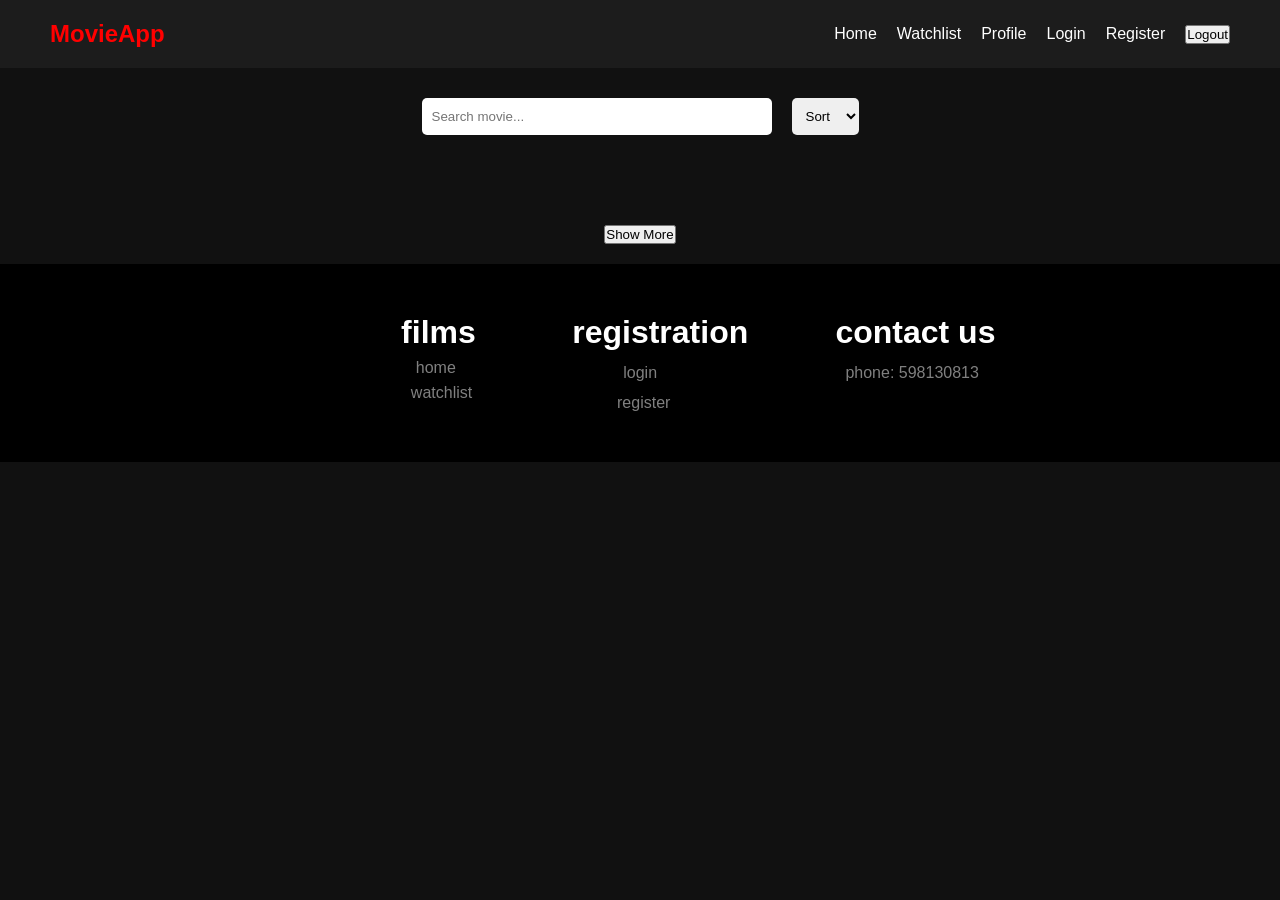
<file: html/index.html>
<!doctype html>
<html lang="en">
  <head>
    <meta charset="UTF-8" />
    <meta name="viewport" content="width=device-width, initial-scale=1.0" />
    <title>Movie App</title>
    <link rel="stylesheet" href="../css/style.css" />
  </head>
  <body>
    <nav>
      <h1>MovieApp</h1>
      <ul>
        <li><a href="index.html">Home</a></li>
        <li><a href="watchlist.html">Watchlist</a></li>
        <li><a href="profile.html">Profile</a></li>
        <li><a href="login.html">Login</a></li>
        <li><a href="register.html">Register</a></li>
        <li><button id="logoutBtn">Logout</button></li>
      </ul>
    </nav>
    <header>
      <input type="text" id="search" placeholder="Search movie..." />
      <select id="sort">
        <option value="default">Sort</option>
        <option value="year">Year</option>
      </select>
    </header>

    <main id="movies"></main>

    <div id="btnContainer" style="text-align: center; margin: 20px;">
        <button id="toggleBtn">Show More</button>
    </div>

    <footer id="footer">
      <h1 id="h1">films</h1> <br>
      <a href="./index.html" id="a1">home</a> <br>
      <a href="./watchlist.html" id="a2">watchlist</a>
      <h1 id="h2">registration</h1> <br>
      <a href="./login.html" id="a3">login</a> <br>
      <a href="./register.html" id="a4">register</a>
      <h1 id="h3">contact us</h1> <br>
      <p id="p1">phone: 598130813</p>
    </footer>

    <script src="../js/home.js"></script>
  </body>
</html>
</file>
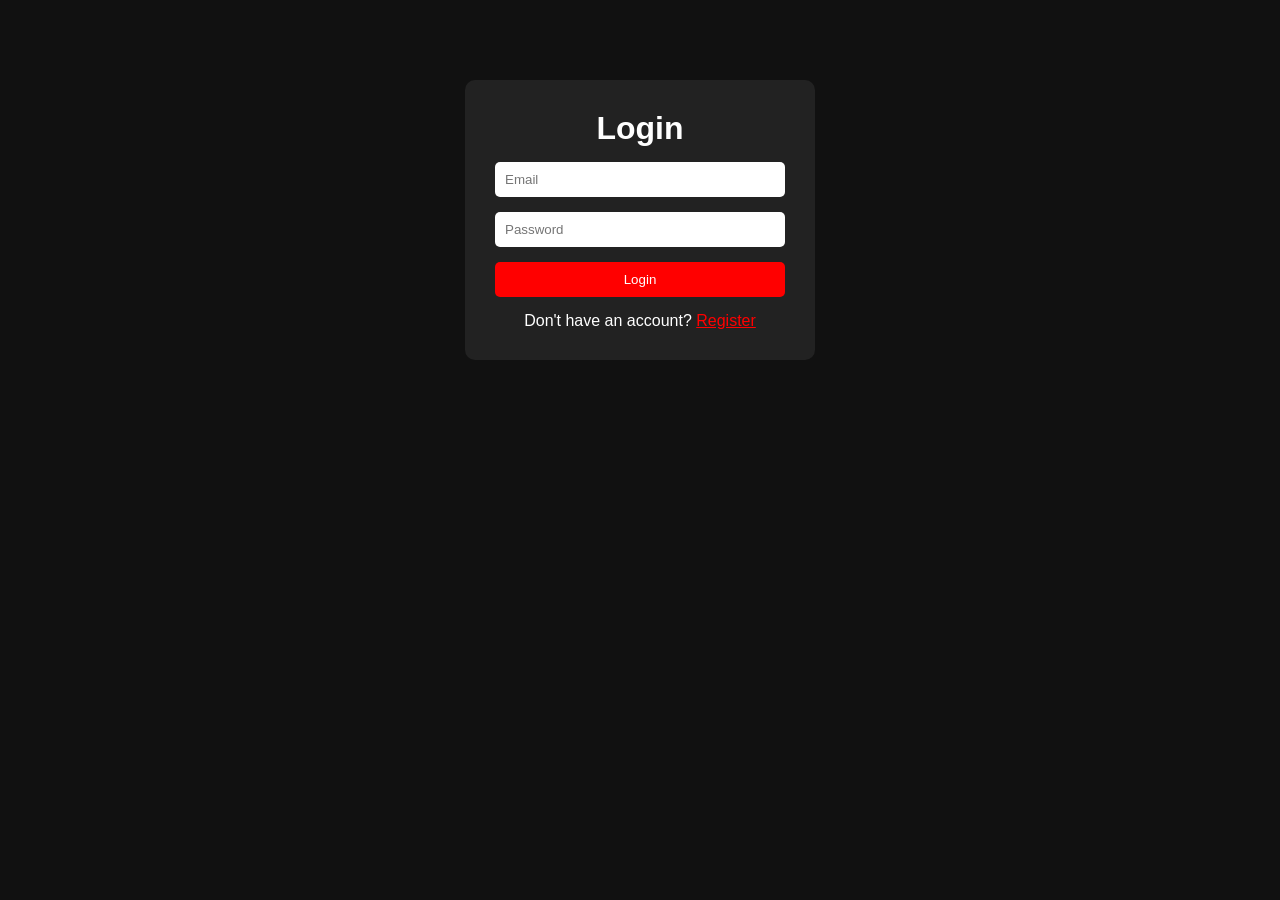
<file: html/login.html>
<!DOCTYPE html>
<html lang="en">
<head>
    <meta charset="UTF-8">
    <meta name="viewport" content="width=device-width, initial-scale=1.0">
    <title>Login</title>
    <link rel="stylesheet" href="../css/style.css">
</head>
<body>

    <div class="form">
        <h1>Login</h1>
        <input
            type="email"
            id="email"
            placeholder="Email"
        >
        <input
            type="password"
            id="password"
            placeholder="Password"
        >
        <button id="loginBtn">
            Login
        </button>
        <p>
            Don't have an account?
            <a href="register.html">Register</a>
        </p>
    </div>
    <script src="../js/login.js"></script>
</body>
</html>
</file>
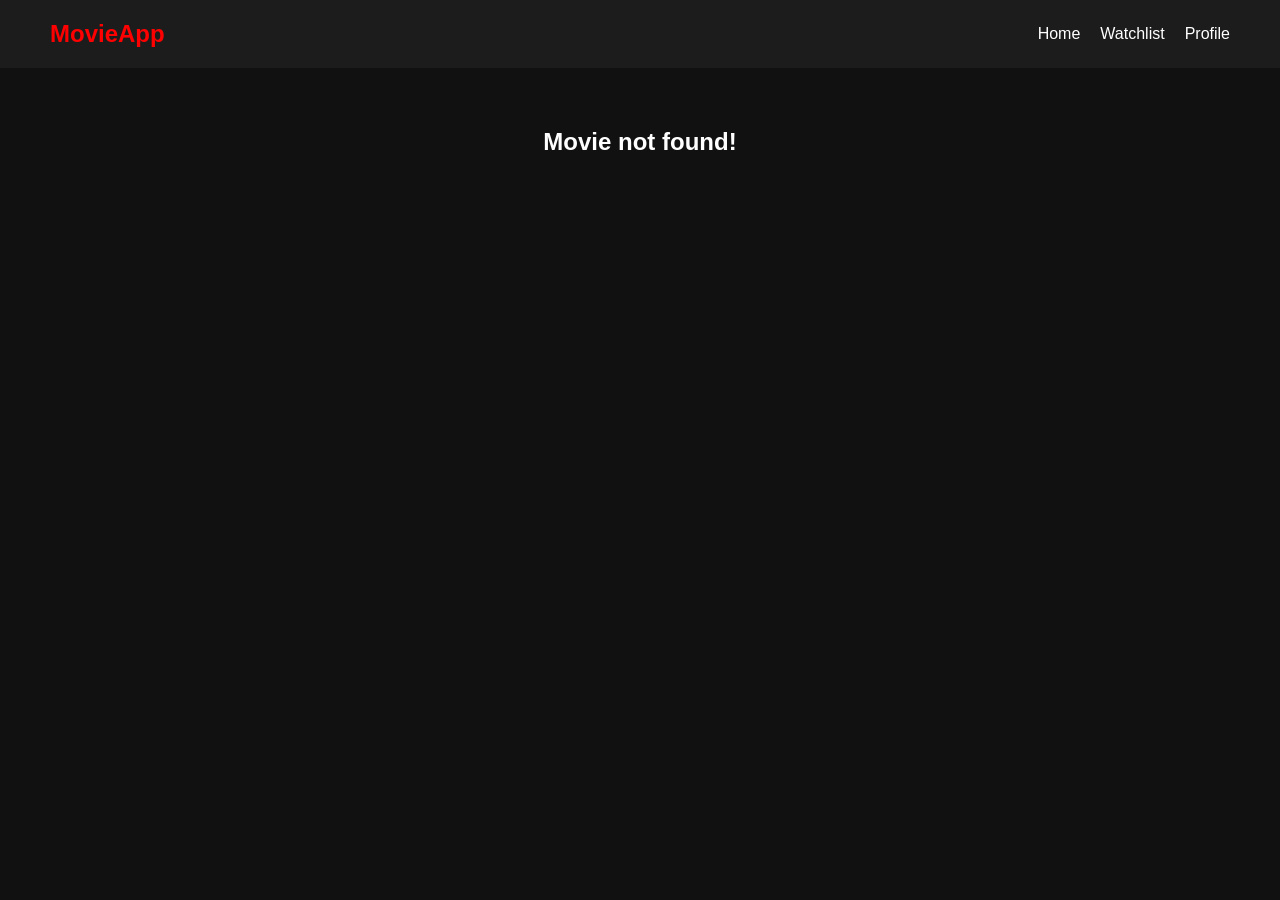
<file: html/movie-details.html>
<!DOCTYPE html>
<html lang="en">
<head>
    <meta charset="UTF-8">
    <meta name="viewport" content="width=device-width, initial-scale=1.0">
    <title>Movie Details</title>
    <link rel="stylesheet" href="../css/style.css" />
</head>
<body>
    <nav>
        <h1>MovieApp</h1>
        <ul>
            <li><a href="index.html">Home</a></li>
            <li><a href="watchlist.html">Watchlist</a></li>
            <li><a href="profile.html">Profile</a></li>
        </ul>
    </nav>

    <main id="movie-details-container" style="max-width: 800px; margin: 40px auto; padding: 20px; text-align: center;">
        <p>Loading movie details...</p>
    </main>

    <script src="../js/details.js"></script>
</body>
</html>
</file>
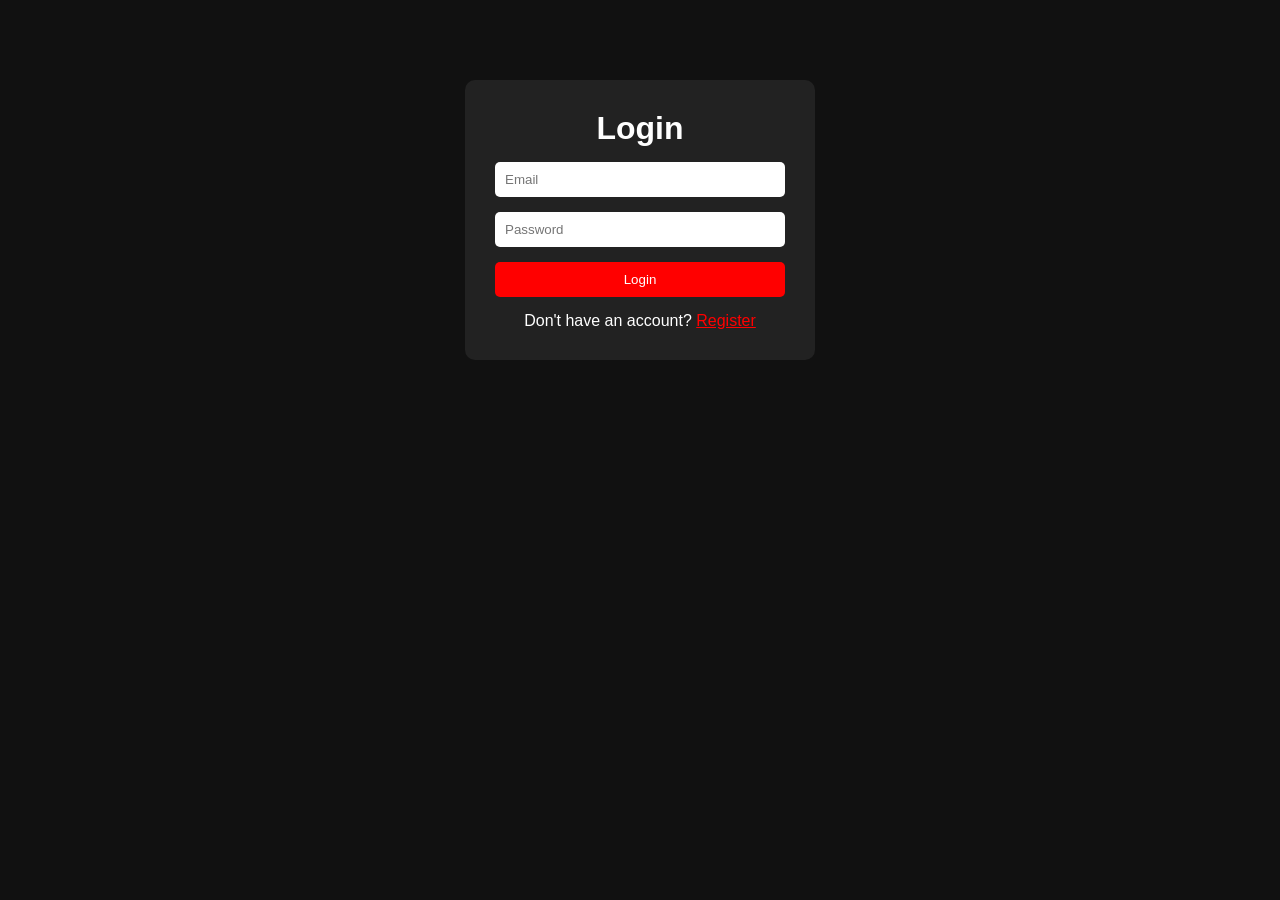
<file: html/profile.html>
<!DOCTYPE html>
<html lang="en">
<head>
    <meta charset="UTF-8">
    <meta name="viewport" content="width=device-width, initial-scale=1.0">
    <title>Profile</title>
    <link rel="stylesheet" href="../css/style.css">
</head>
<body>

    <nav>
        <h1>MovieApp</h1>

        <ul>
            <li><a href="index.html">Home</a></li>
            <li><a href="watchlist.html">Watchlist</a></li>
            <li><a href="profile.html">Profile</a></li>
        </ul>
    </nav>

    <div class="profile">

        <img
            id="profileImage"
            src="https://via.placeholder.com/150"
            alt="Profile"
        >

        <h2 id="username"></h2>

        <p id="email"></p>

        <input
            type="file"
            id="imageInput"
            accept="image/*"
        >

        <button id="saveImage">
            Save Photo
        </button>

        <button id="logoutBtn">
            Logout
        </button>

    </div>
    <script src="../js/profile.js"></script>
</body>
</html>
</file>
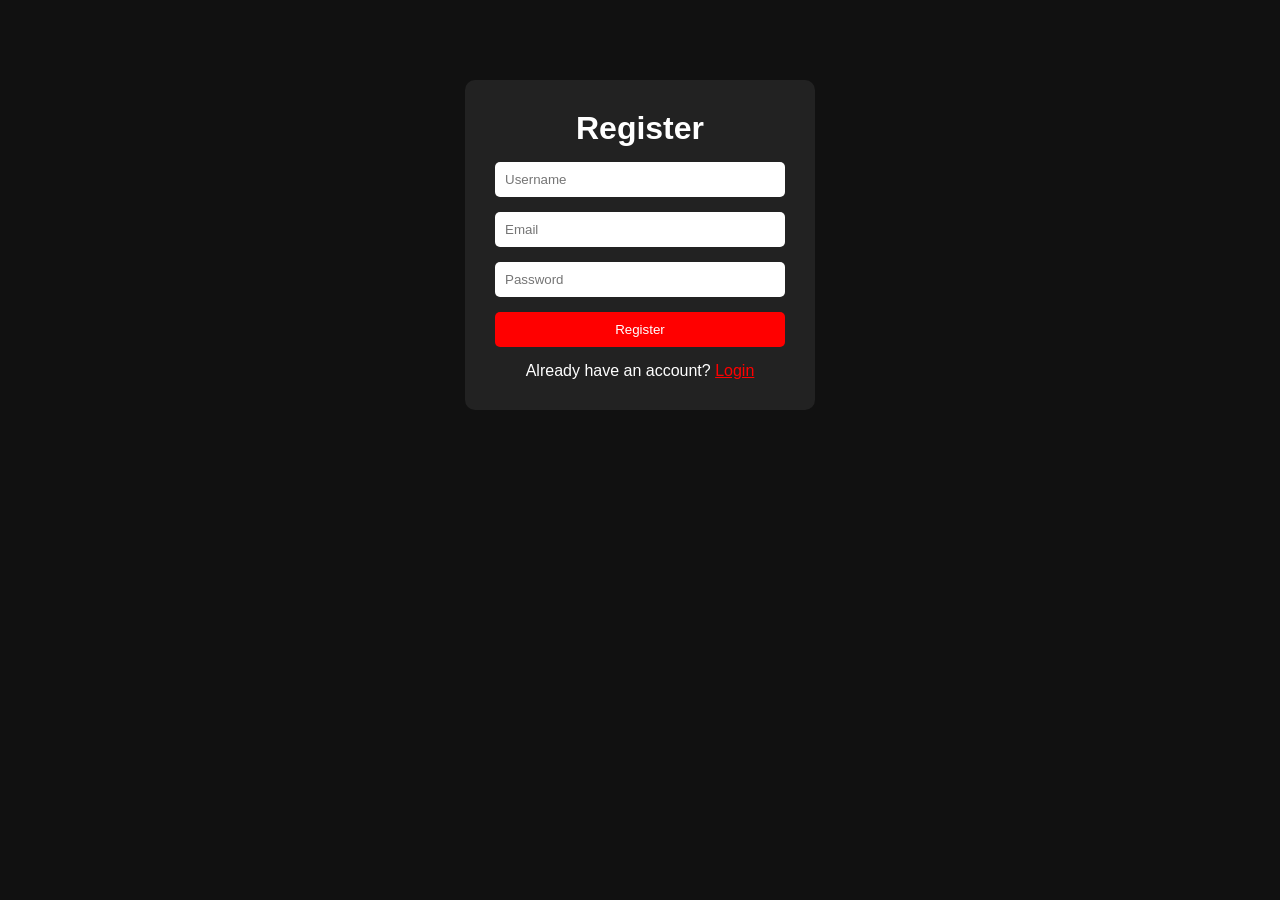
<file: html/register.html>
<!DOCTYPE html>
<html lang="en">
<head>
    <meta charset="UTF-8">
    <meta name="viewport" content="width=device-width, initial-scale=1.0">
    <title>Register</title>
    <link rel="stylesheet" href="../css/style.css">
</head>
<body>

    <div class="form">
        <h1>Register</h1>
        <input
            type="text"
            id="username"
            placeholder="Username"
        >
        <input
            type="email"
            id="email"
            placeholder="Email"
        >
        <input
            type="password"
            id="password"
            placeholder="Password"
        >
        <button id="registerBtn">
            Register
        </button>
        <p>
            Already have an account?
            <a href="login.html">Login</a>
        </p>
    </div>
    <script src="../js/register.js"></script>
</body>
</html>
</file>
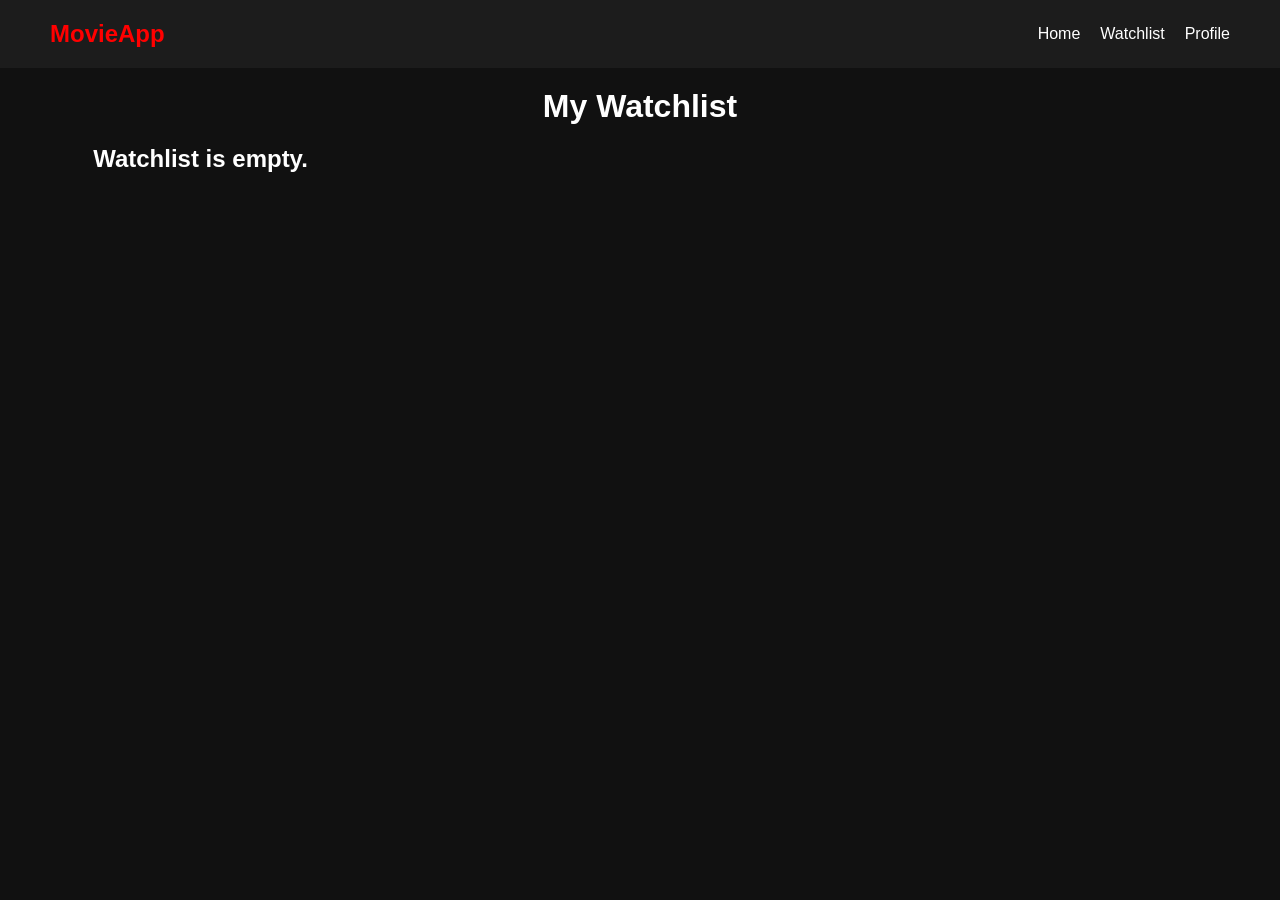
<file: html/watchlist.html>
<!DOCTYPE html>
<html lang="en">
<head>
    <meta charset="UTF-8">
    <meta name="viewport" content="width=device-width, initial-scale=1.0">
    <title>Watchlist</title>
    <link rel="stylesheet" href="../css/style.css">
</head>
<body>

    <nav>
        <h1>MovieApp</h1>

        <ul>
            <li><a href="index.html">Home</a></li>
            <li><a href="watchlist.html">Watchlist</a></li>
            <li><a href="profile.html">Profile</a></li>
        </ul>
    </nav>

    <h1 style="text-align:center; margin:20px;">
        My Watchlist
    </h1>

    <main id="movies"></main>

    <script src="../js/watchlist.js"></script>
</body>
</html>
</file>
<file: css/style.css>
*{
    margin: 0;
    padding: 0;
    box-sizing: border-box;
    font-family: Arial, Helvetica, sans-serif;
}

footer{
    display: flex;
    justify-content: center;
    background-color: black;
    padding: 50px;
}

#h1{
    margin-left: 100px
}

#a1{
    margin-top: 45px;
    margin-left: -60px;
    color: grey;
    text-decoration: none;
}

#a1:hover{
    color: blueviolet;
    text-decoration: underline;
    transition: 1s;
}

#btn5{
    margin-left: 700px;
    transform: translateY(-20px);
    width: 100px;
    height: 50px;
    border: none;
    border-radius: 15px;
    background-color: #1c1c1c;
    color: white;
}

#btn5:hover{
    background-color: white;
    color: black;
    transition: 1s;
}

#btn6{
    display: none;
    margin-left: 700px;
    transform: translateY(-20px);
    width: 100px;
    height: 50px;
    border: none;
    border-radius: 15px;
    background-color: #1c1c1c;
    color: white;
}

#btn6:hover{
    background-color: white;
    color: black;
    transition: 1s;
}

#movies2 .card{
    background: #222;
    border-radius: 10px;
    overflow: hidden;
    text-align: center;
    transition: .3s;
    height: 450px;
}

#movies2{
    width: 90%;
    margin: auto;
    display: grid;
    grid-template-columns: repeat(auto-fill,minmax(220px,1fr));
    gap: 20px;
    padding-bottom: 40px;
}

#a2{
    margin-top: 70px;
    margin-left: -45px;
    color: grey;
    text-decoration: none;
}

#a2:hover{
    color: blueviolet;
    text-decoration: underline;
    transition: 1s;
}

#h2{
    padding-left: 100px;
}

#a3{
    margin-top: 50px;
    transform: translateX(-125px);
    color: grey;
    text-decoration: none;
}

#a4{
    margin-top: 80px;
    transform: translateX(-165px);
    color: grey;
    text-decoration: none;
}

#a3:hover{
    color: blueviolet;
    text-decoration: underline;
    transition: 1s;
}

#a4:hover{
    color: blueviolet;
    text-decoration: underline;
    transition: 1s;
}

#p1{
    margin-top: 50px;
    margin-left: -150px;
    color: grey;
}

#p1:hover{
    color: green;
    text-decoration: underline;
    transition: 1s;
}

body{
    background: #111;
    color: white;
}

nav{
    background: #1c1c1c;
    display: flex;
    justify-content: space-between;
    align-items: center;
    padding: 20px 50px;
}

nav h1{
    color: red;
}

nav ul{
    display: flex;
    list-style: none;
    gap: 20px;
}

nav a{
    color: white;
    text-decoration: none;
    transition: 0.3s;
}

nav a:hover{
    color: red;
}

header{
    width: 90%;
    margin: 30px auto;
    display: flex;
    justify-content: center;
    gap: 20px;
}

header input{
    width: 350px;
    padding: 10px;
    border: none;
    border-radius: 5px;
    outline: none;
}

header select{
    padding: 10px;
    border: none;
    border-radius: 5px;
}

#movies{
    width: 90%;
    margin: auto;
    display: grid;
    grid-template-columns: repeat(auto-fill,minmax(220px,1fr));
    gap: 20px;
    padding-bottom: 40px;
}

.card{
    background: #222;
    border-radius: 10px;
    overflow: hidden;
    text-align: center;
    transition: .3s;
    height: 450px;
}

.card:hover{
    transform: scale(1.05);
}

.card img{
    width: 100%;
    height: 320px;
    object-fit: cover;
}

.card h2{
    margin-top: 10px;
    font-size: 20px;
}

.card p{
    margin: 8px;
    color: lightgray;
}

.card button{
    margin: 10px;
    padding: 10px 20px;
    border: none;
    background: #222;
    color: white;
    border-radius: 5px;
    cursor: pointer;
    margin-left: 190px;
    transform: translateY(-390px);
}

.card button:hover{
    background: red;
}

.form{
    width:350px;
    margin:80px auto;
    background:#222;
    padding:30px;
    border-radius:10px;
    display:flex;
    flex-direction:column;
    gap:15px;
}

.form h1{
    text-align:center;
}

.form input{
    padding:10px;
    border:none;
    border-radius:5px;
}

.form button{
    padding:10px;
    border:none;
    background:red;
    color:white;
    border-radius:5px;
    cursor:pointer;
}

.form button:hover{
    background:crimson;
}

.form p{
    text-align:center;
}

.form a{
    color:red;
}

.profile{
    width:350px;
    margin:50px auto;
    background:#222;
    padding:30px;
    border-radius:10px;
    text-align:center;
}

.profile img{
    width:150px;
    height:150px;
    border-radius:50%;
    object-fit:cover;
    margin-bottom:20px;
}

.profile input{
    width:100%;
    margin:15px 0;
}

.profile button{
    width:100%;
    padding:10px;
    margin-top:10px;
    border:none;
    border-radius:5px;
    background:red;
    color:white;
    cursor:pointer;
}

.profile button:hover{
    background:crimson;
}
</file>
